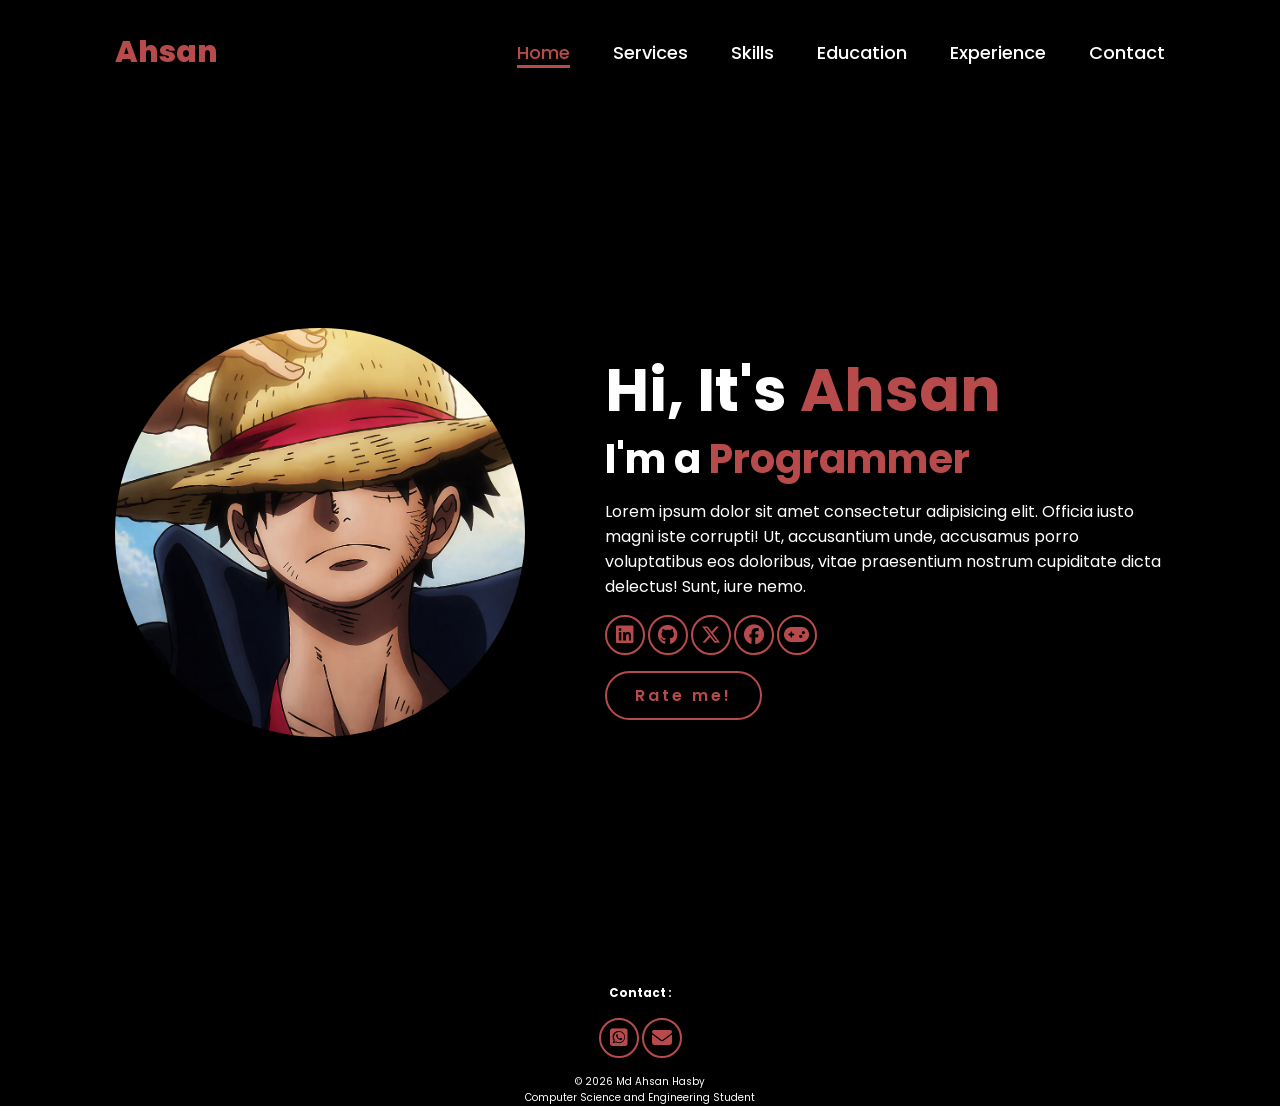
<file: index.html>
<!DOCTYPE html>
<html lang="en">
<head>
    <meta charset="UTF-8">
    <meta name="viewport" content="width=device-width, initial-scale=1.0">
    
    <link rel="stylesheet" href="https://cdnjs.cloudflare.com/ajax/libs/font-awesome/6.5.2/css/all.min.css">
    <link rel="stylesheet" href="style.css">
    
    <title>Ahsan's Portfolio</title>
</head>

<body>
    <header>
        <a href="#" class="logo">Ahsan</a>
        <nav>
            <a href="index.html" class="active">Home</a>
            <a href="#">Services</a>
            <a href="cv.html" target="_blank">Skills</a>
            <a href="cv.html" target="_blank">Education</a>
            <a href="cv.html" target="_blank">Experience</a>
            <a href="#contact">Contact</a>
        </nav>
    </header>
    <section class="home">
        <div class="home-img">
            <img src="Luffy.png" alt="Md Ahsan">
         </div>
        <div class="home-content">
            <h1>Hi, It's <span>Ahsan</span></h1>
            <h3 class="typing-text">I'm a <span></span></h3>
            <p>Lorem ipsum dolor sit amet consectetur adipisicing elit. Officia iusto magni iste corrupti! Ut, accusantium unde, accusamus porro voluptatibus eos doloribus, vitae praesentium nostrum cupiditate dicta delectus! Sunt, iure nemo.</p>
            
            <br>
            <hr style="color: white">
            <div class="social-icons">
                <a href = "https://www.linkedin.com/in/mdahsanhasby/" target="_blank" aria-label="LiinkedIn">
                    <i class="fa-brands fa-linkedin"></i>
                </a>
                <a href = "https://github.com/AhsanHasby" target="_blank" aria-label="GitHub">
                    <i class="fa-brands fa-github"></i>
                </a>
                <a href="https://x.com/AhsanHasby" target="_blank" aria-label="x-twitter">
                    <i class="fa-brands fa-x-twitter"></i>
                </a>
                <a href = "https://www.facebook.com/MdAhsanHasby" target = "_blank" aria-label = "Facebook">
                    <i class="fa-brands fa-facebook"></i>
                </a>
                <a href="projects.html" target="_blank" aria-label="Clash-of-Clans">
                    <i class="fa-solid fa-gamepad"></i>
                </a>
            </div>
            <br>
            <a href="#" class="btn">Rate me!</a>
        </div>
    </section>
    <footer id="contact">
        <div class="social-icons">
            <h3>Contact : </h3>
            <br>
            <a href="https://wa.me/+8801317134323" target="_blank" aria-label="WhatsApp">
                <i class="fa-brands fa-square-whatsapp"></i>
            </a>
            <a href="mailto:mahahsanhasby@gmail.com" target="_blank" aria-label="E-mail">
                <i class="fa-solid fa-envelope"></i>
            </a>
        </div>
        </a>
        <br>
        <p>
            © 2026 Md Ahsan Hasby <br>
            Computer Science and Engineering Student
        </p>
    </footer>
</body>
</html>
</file>
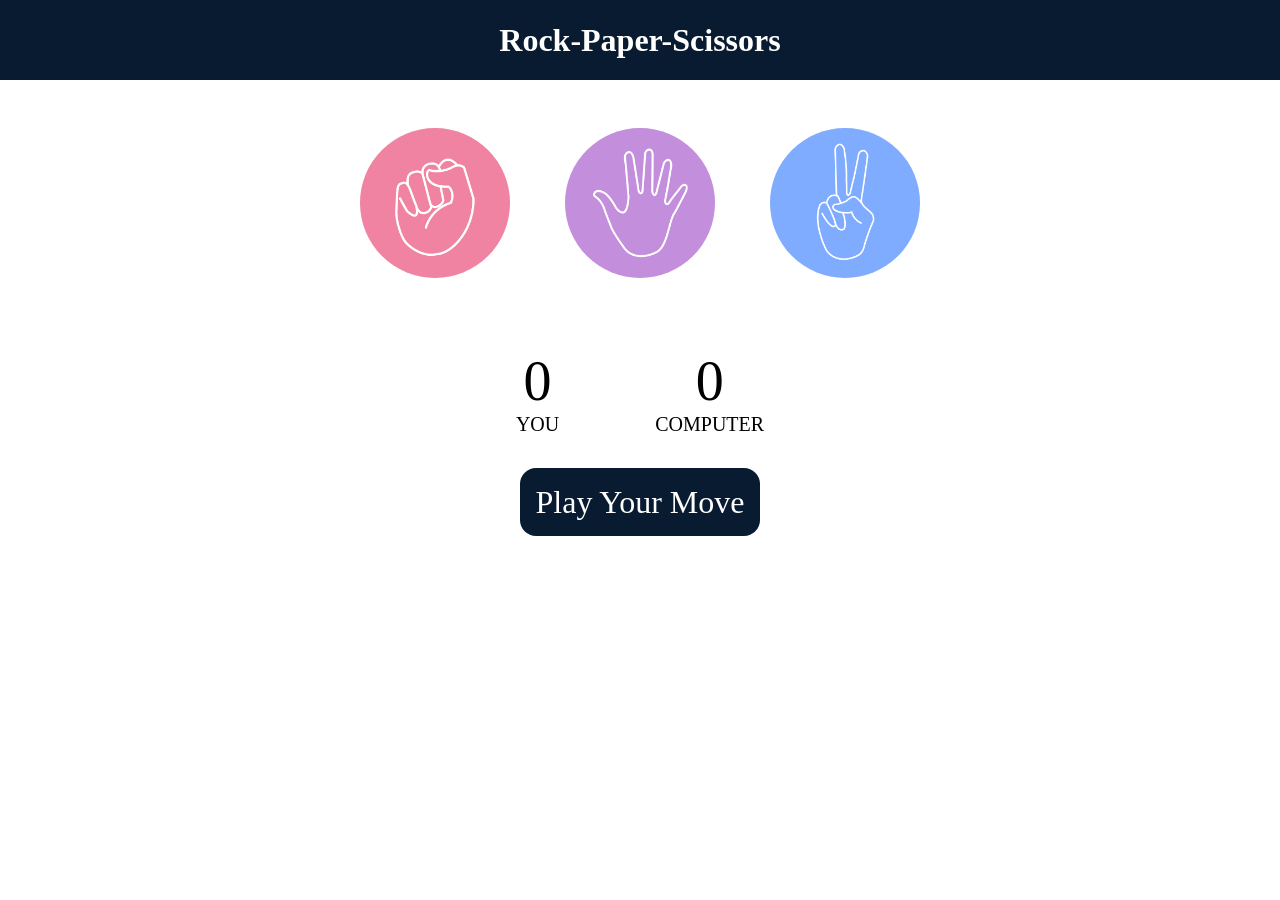
<file: Rock-Paper-Scissors/index.html>
<!DOCTYPE html>
<html lang="en">
<head>
    <meta charset="UTF-8">
    <meta name="viewport" content="width=device-width, initial-scale=1.0">
    <title>Rock-Paper-Scissors</title>
    <link rel="stylesheet" href="style.css">
</head>
<body>
    <h1>Rock-Paper-Scissors</h1>
    <div class="choices">
        <div class="choice" id="rock">
            <img src="./images/rock.png" alt="Rock">
        </div>
        <div class="choice" id="paper">
            <img src="./images/paper.png" alt="Paper">
        </div>
        <div class="choice" id="scissors">
            <img src="./images/scissors.png" alt="Scissors">
        </div>
    </div>

    <div class="score-board">
        <div class="score">
            <p id="user-score">0</p>
            <p>YOU</p>
        </div>
        <div class="score">
            <p id="comp-score">0</p>
            <p>COMPUTER</p>
        </div>
    </div>

    <div class="msg-container">
        <p id="msg">Play Your Move</p>
    </div>
    
    <script src = "app.js"></script>
</body>
</html>
</file>
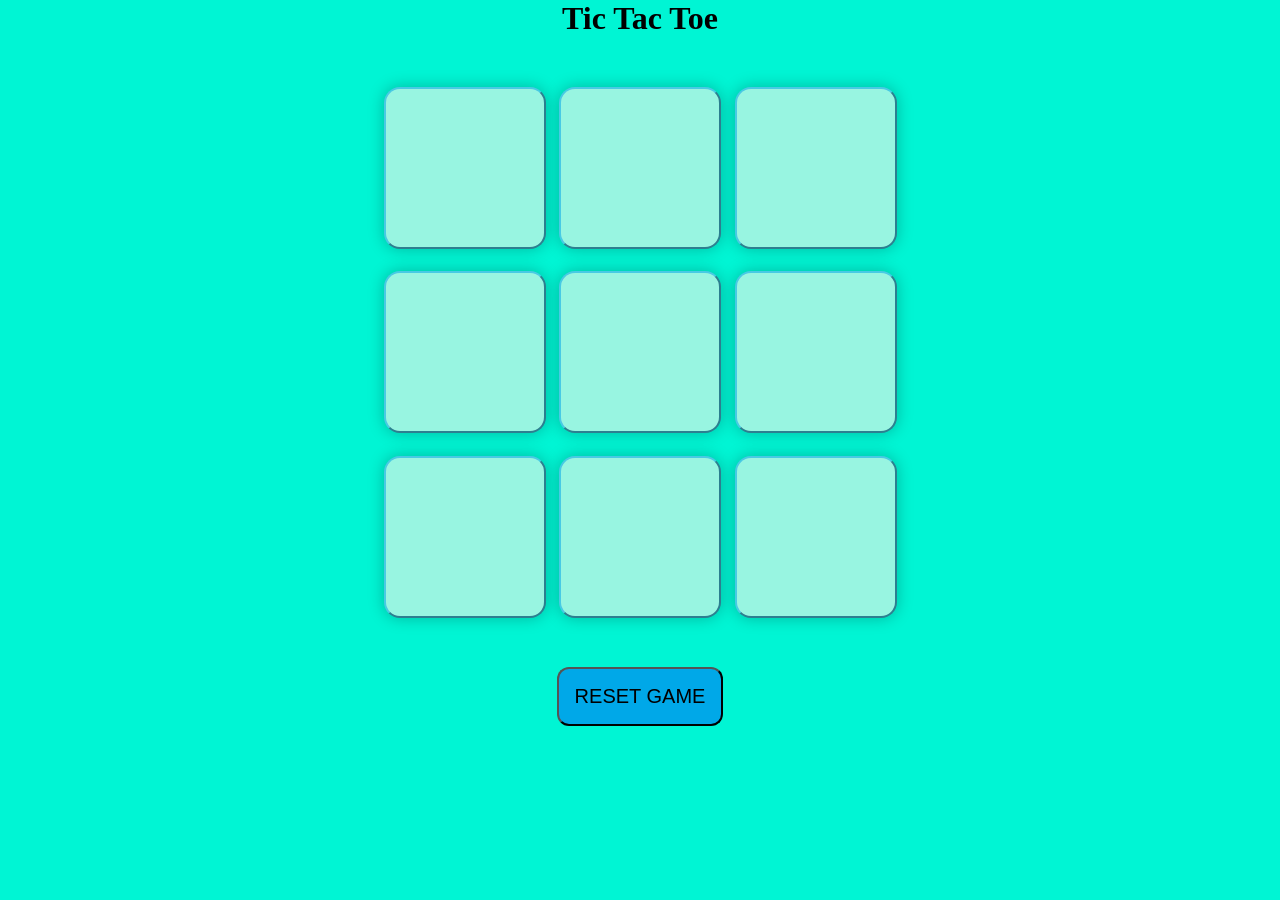
<file: Tic-Tac-Toe/index.html>
<!DOCTYPE html>
<html lang="en">
<head>
    <meta charset="UTF-8">
    <meta name="viewport" content="width=device-width, initial-scale=1.0">
    <title>Tic-Tac-Toe</title>
    <link rel="stylesheet" href="style.css" class="rel">
</head>
<body>
    <div class="msg-container hide">
        <p id="msg">Winner!!</p>
        <button id = "new-btn">NEW GAME</button>
    </div>
    <main>
        <h1>Tic Tac Toe</h1>
        <div class="container">
            <div class="game">
                <button class="box"></button>
                <button class="box"></button>
                <button class="box"></button>
                <button class="box"></button>
                <button class="box"></button>
                <button class="box"></button>
                <button class="box"></button>
                <button class="box"></button>
                <button class="box"></button>
            </div>
        </div>
        <button id="reset-btn">RESET GAME</button>
    </main>

    <script src = "app.js"></script>
</body>
</html>
</file>
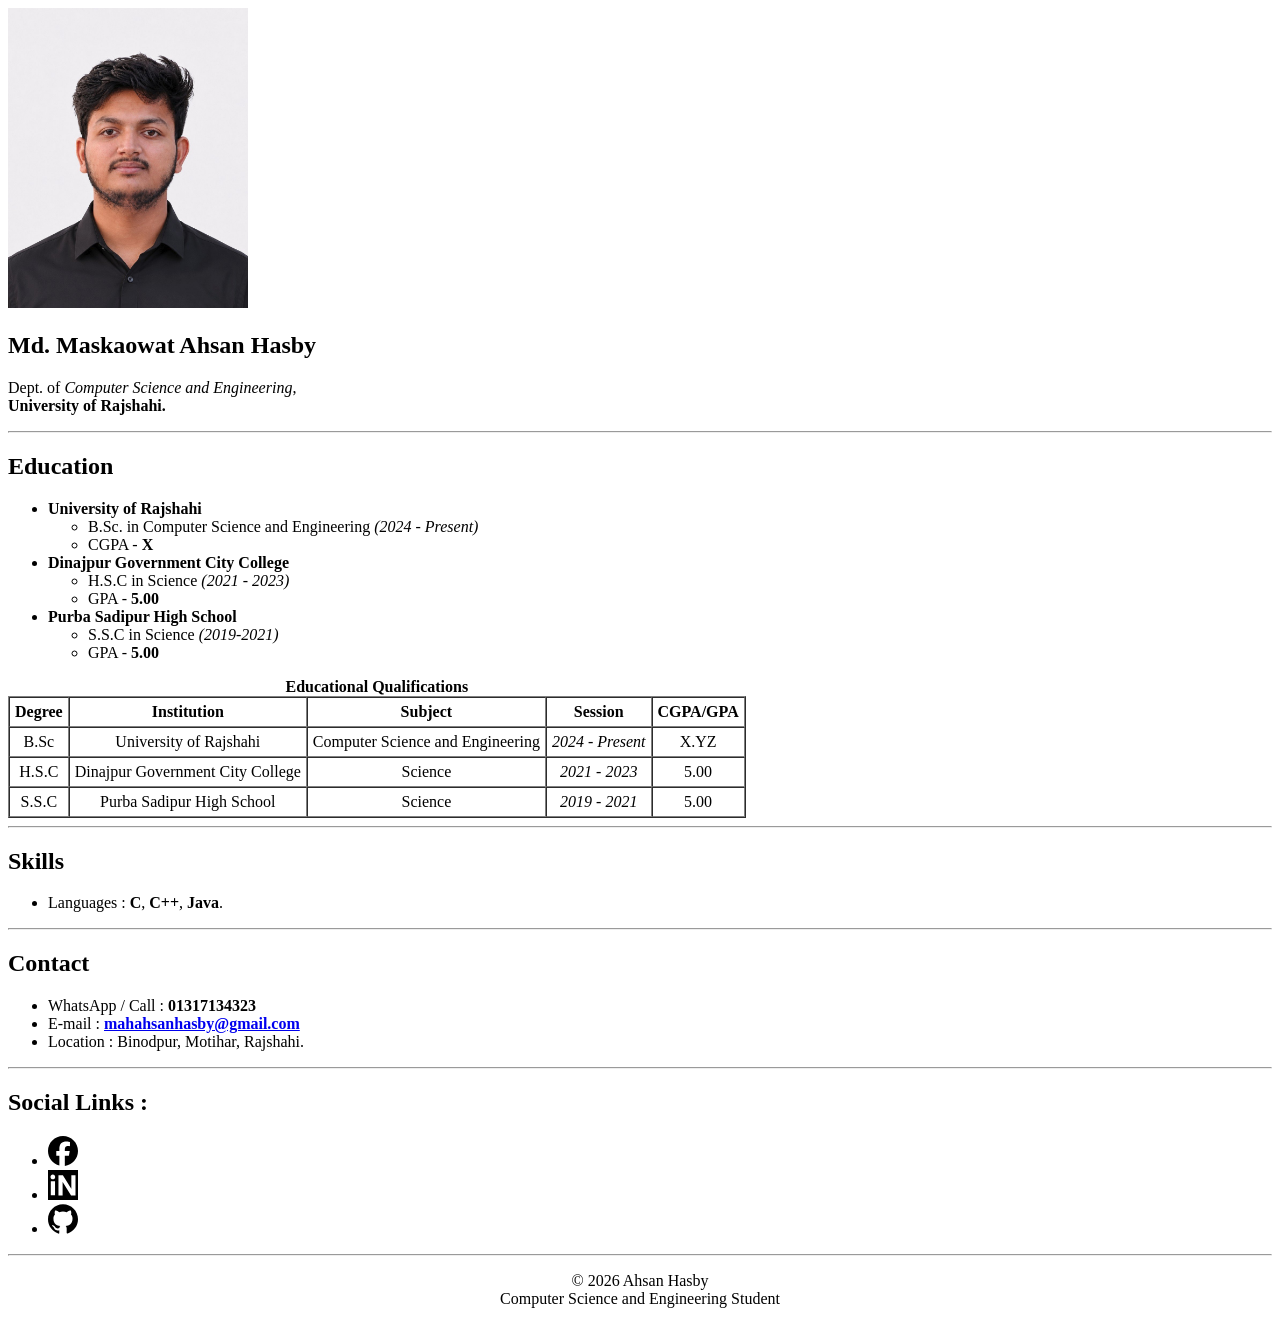
<file: cv.html>
<!DOCTYPE html>
<html lang="en">
    <head>
        <title>Ahsan's Portfolio</title>

        <meta charset="UTF-8">
        <meta name="viewport" content="width=device-width, initial-scale=1.0">
    </head>

    <body>

        <!-- Profile image and Introduction -->

        <img src = "Ahsan-Hasby-Passport-Size-Pic.png" alt = "Ahsan-Hasby" width = "240" height="300">
        <h2>Md. Maskaowat Ahsan Hasby</h2>
        <p>
            Dept. of <i>Computer Science and Engineering</i>,
            <br>
            <b>University of Rajshahi.</b>
        </p>
        
        <hr>

        <!-- Education Qualification -->

        <h2>Education</h2>


        <ul>
            <li>
                <b>University of Rajshahi</b>
                <ul>
                    <li>
                        B.Sc. in Computer Science and Engineering <i>(2024 - Present)</i>
                    </li>
                    <li>
                        CGPA - <b>X</b>
                    </li>
                </ul>
            </li>
            <li>
                <b>Dinajpur Government City College</b>
                <ul>
                    <li>
                        H.S.C in Science <i>(2021 - 2023)</i>
                    </li>
                    <li>GPA - <b>5.00</b></li>
                </ul>
            </li>
            <li>
                <b>Purba Sadipur High School</b>
                <ul>
                    <li>
                        S.S.C in Science <i>(2019-2021)</i>
                    </li>
                    <li>
                        GPA - <b>5.00</b>
                    </li>
                </ul>
            </li>
        </ul>

        <!--Table data-->
        <table border="1" cellpadding="5" cellspacing="0">
            <caption><b>Educational Qualifications</b></caption>
            <thead align="center">
                <tr>
                    <th>Degree</th>
                    <th>Institution</th>
                    <th>Subject</th>
                    <th>Session</th>
                    <th>CGPA/GPA</th>
                </tr>
                <tr>
                    <td>B.Sc</td>
                    <td>University of Rajshahi</td>
                    <td>Computer Science and Engineering</td>
                    <td><i>2024 - Present</i></td>
                    <td>X.YZ</td>
                </tr>
            </thead>
            <tbody align="center">
                <tr>
                    <td>H.S.C</td>
                    <td>Dinajpur Government City College</td>
                    <td>Science</td>
                    <td><i>2021 - 2023</i></td>
                    <td>5.00</td>
                </tr>
                <tr>
                    <td>S.S.C</td>
                    <td>Purba Sadipur High School</td>
                    <td>Science</td>
                    <td><i>2019 - 2021</i></td>
                    <td>5.00</td>
                </tr>
            </tbody>

        </table>

        <hr>

        <!-- Skills -->

        <h2>Skills</h2>
        <ul>
            <li>
                Languages : <b>C</b>, <b>C++</b>, <b>Java</b>.
            </li>
        </ul>

        <hr>

        <!-- Contact -->

        <h2>Contact</h2>
        <ul>
            <li>
                WhatsApp / Call : <b>01317134323</b>
            </li>
            <li>
                E-mail : <a href="mailto:mahahsanhasby@gmail.com" target="_blank"><b>mahahsanhasby@gmail.com</b></a>
            </li>
            <li>
                Location : Binodpur, Motihar, Rajshahi.
            </li>
        </ul>

        <hr>

        <!-- Social Links --> 
        <h2>Social Links :</h2>
        <ul>
            <li>
                <a href = "https://www.facebook.com/MdAhsanHasby" target = "_blank" aria-label = "Facebook">
                    <img src = "icons/facebook.svg" alt = "Facebook" width = "30" height="30">
                </a>
            </li>
            <li>
                <a href = "https://www.linkedin.com/in/mdahsanhasby/" target="_blank" aria-label="LiinkedIn">
                    <img src="icons/linkedin.svg" alt="LinkedIn" width="30" height="30">
                </a>
            </li>
            <li>
                <a href = "https://github.com/AhsanHasby" target="_blank" aria-label="GitHub">
                    <img src="icons/github.svg" alt="GitHub" width="30" height="30">    
                </a>
            </li>

        </ul>

    <footer>
        <hr>

        <p align="center">
            © 2026 Ahsan Hasby <br>
            Computer Science and Engineering Student
        </p>

    </footer>

    </body>

</html>
</file>
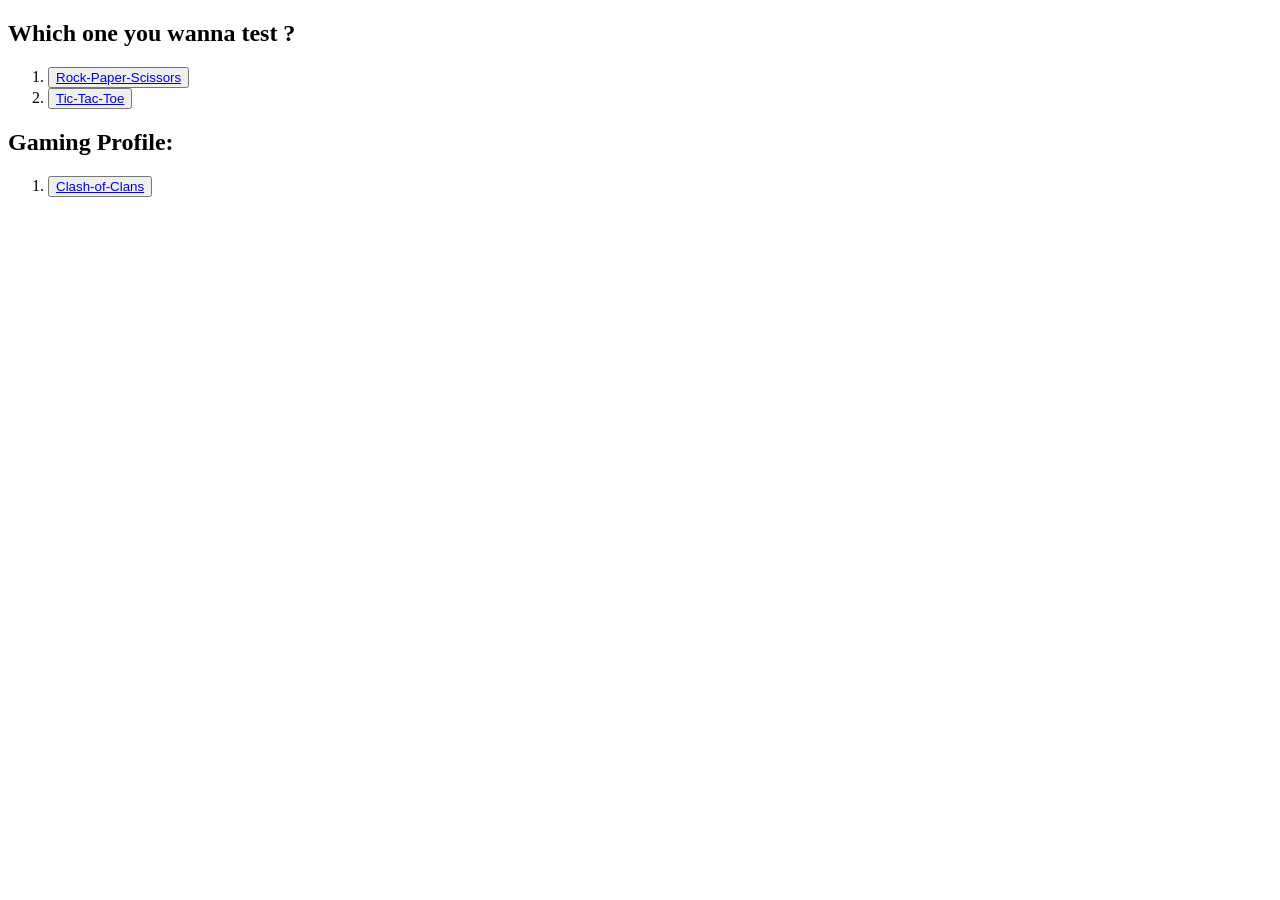
<file: projects.html>
<!DOCTYPE html>
<html lang="en">
<head>
    <meta charset="UTF-8">
    <meta name="viewport" content="width=device-width, initial-scale=1.0">
    <title>My Projects</title>
</head>
<body>
    <h2>Which one you wanna test ?</h2>
    <ol class="lists" type="1">
        <li class="list">
            <button id = "list-btn"><a href="Rock-Paper-Scissors/index.html" target="_blank" aria-label="Rock-Paper-Scissors" id="link">Rock-Paper-Scissors</a></button>
        </li>
        <li class="list">
            <button id = "list-btn"><a href="Tic-Tac-Toe/index.html" id="link" target="_blank" aria-label="Tic-Tac-Toe">Tic-Tac-Toe</a></button>
        </li>
    </ol>
    <h2>Gaming Profile:</h2>
        <ol class="lists" type="1">
        <li class="list">
            <button id="list-btn"><a href="https://www.clashofstats.com/players/md-royal-hasby-LG88VU9LR/summary" id="link" target="_blank" aria-label="Clash-of-Clans">Clash-of-Clans</a></button>
        </li>
    </ol>

</body>
</html>
</file>
<file: style.css>
@import url('https://fonts.googleapis.com/css2?family=Poppins%3Awght%40100%3B200%3B300%3B400%3B500%3B600&display=swap%27%29%3B');

 *{
    margin: 0;
    padding: 0;
    box-sizing: border-box;
    text-decoration: none;
    border: none;
    outline: none;
    font-family: 'Poppins', sans-serif;
}

html{
    font-size: 62.5%;
}
 
body{
    width: 100%;
    height:100vh;
    overflow-x: hidden;
    background-color: black;
    color:white;
}

header{
    margin-top: 20px;
    position: static;
    top: 0;
    left: 0;
    width: 100%;
    padding: 1rem 9%;
    background-color: transparent;
    filter: drop-shadow(10px);
    display: flex;
    justify-content: space-between;
    align-items: center;
    z-index: 100;
}

.logo{
    font-size: 3rem;
    color: #b74b4b;
    font-weight: 800;
    cursor: pointer;
    transition: 0.5s ease;
}

.logo:hover{
    transform: scale(1.1);
}

nav a{
    font-size: 1.8rem;
    color: white;
    margin-left: 4rem;
    font-weight: 500;
    transition: 0.3s ease;
    border-bottom: 3px solid transparent;
}

nav a:hover, nav a.active{
    color: #b74b4b;
    border-bottom: 3px solid #b74b4b;
}

@media(max-width:995px) {
    nav {
        position: absolute;
        display: none;
        top: 0;
        right: 0;
        width: 40%;
        border-left: 3px solid #b74b4b;
        border-bottom: 3px solid #b74b4b;
        border-bottom-left-radius: 2rem;
        padding: 1rem solid;
        background-color: #161616;
        border-top: 0.1rem solid rgba(0, 0, 0, 0.1);
    }

    nav.active {
        display: block;
    }

    nav a {
        display: block;
        font-size: 2rem;
        margin: 3rem 0;
    }

    nav a:hover, nav a.active {
        padding: 1rem;
        border-radius : 0.5rem;
        border-bottom: 0.5rem solid #b74b4b;
    }
}

section{
    min-height: 100vh;
    padding: 5rem 9% 5rem;
}

.home{
    display: flex;
    justify-content: center;
    align-items: center;
    gap: 8rem;
    background-color: black;
}

.home .home-content h1{
    font-size: 6rem;
    font-weight: 700;
    line-height: 1.3;
}

span {
    color: #b74b4b;
}

.home-content h3{
    font-size: 4rem;
    margin-bottom: 1rem;
    font-weight: 700;
}

.home-content p{
    font-size: 1.6rem;
}

.home-img{
    border-radius: 30%;
}

.home-img img{
    position: relative;
    width: 32vw;
    border-radius: 50%;
    box-shadow: 0 0 25px solid #b74b4b;
    cursor: pointer;
    transition: 0.2s linear;
}

.home-img img:hover{
    font-size: 1.8rem;
    font-weight: 500;
}

.social-icons a{
    display: inline-flex;
    justify-content: center;
    align-items: center;
    width: 4rem;
    height: 4rem;
    background-color: transparent;
    border: 0.2rem solid #b74b4b;
    font-size: 2rem;
    border-radius: 50%;
    margin: 3rem 1.5rem 3 rem 0;
    transition: 0.3s ease;
    color: #b74b4b;
}

.social-icons a:hover{
    color: black;
    transform: scale(1.3) translateY(-5px);
    background-color: #b74b4b;
    box-shadow: 0 0 25px #b74b4b;
}

.btn{
    display: inline-block;
    padding: 1rem 2.8rem;
    background-color: black;
    border-radius: 4rem;
    font-size: 1.6rem;
    color: #b74b4b;
    letter-spacing: 0.3rem;
    font-weight: 600;
    border: 2px solid #b74b4b;
    transition: 0.3s ease;
    cursor: pointer;
}

.btn:hover{
    transform: scale3d(1.03);
    background-color: #b74b4b;
    color: black;
    box-shadow: 0 0 25px #b74b4b;
}

.typing-text{
    font-size: 34px;
    font-weight: 600;
    min-width: 280px;
}

.typing-text span{
    position: relative;
}

.typing-text span::before{
    content: "Programmer";
    color: #b74b4b;
    animation: words 10s infinite;
}

.typing-text span::after{
    content: "";
    background-color: black;
    position: absolute;
    width: calc(100% + 8px);
    height: 100%;
    border-left: 3px solid black;
    right: -8;
    animation: cursor 0.6s infinite;
}

@keyframes cursor {
    to{
        border-left: 3px solid #b74b4b;
    }
}

@keyframes words {
    0%, 25% {
        content: "Web Developer";
    }
    26%, 50% {
        content: "Gamer";
    }
    51%, 75%{
        content: "Youtuber";
    }
    76%, 100%{
        content: "Programmer";
    }
}

@media (max-width: 1000px) {
    .home{
        gap: 4rem;
    }
}

@media(max-width:995px) {
    .home{
        flex-direction: column;
        margin: 5rem 4rem;
    }

    .home .home-content h3 {
        font-size: 2.5rem;
    }

    .home-content h1 {
        font-size: 5rem;
    }

    .home-img img {
        width: 70vw;
        margin-top: 4rem;
    }
}

footer{
    text-align: center;
}
</file>
<file: Rock-Paper-Scissors/style.css>
* {
    margin: 0;
    padding: 0;
    text-align: center;
}

h1 {
    background-color: #081b31;
    color: #fff;
    height: 5rem;
    line-height: 5rem;
}

.choice {
    height: 165px;
    width: 165px;
    border-radius: 50%;
    display: flex;
    justify-content: center;
    align-items: center;
}

.choice:hover {
    cursor: pointer;
    background-color:#081b31;
}

img {
    height: 150px;
    width: 150px;
    object-fit: cover;
    border-radius: 50%;
}

.choices {
    display: flex;
    justify-content: center;
    align-items: center;
    gap: 2.5rem;
    margin-top: 2.5rem;
}

.score-board {
    display: flex;
    justify-content: center;
    align-items: center;
    font-size: 1.25rem;
    margin-top: 4rem;
    gap: 6rem;
}

#user-score, #comp-score {
    font-size: 3.5rem;
}

.msg-container {
    margin-top: 3rem;
}

#msg {
    background-color: #081b31;
    color: #fff;
    font-size: 2rem;
    display: inline;
    padding: 1rem;
    border-radius: 1rem;
}
</file>
<file: Tic-Tac-Toe/style.css>
*{
    margin: 0;
    padding: 0;
}

body {
    background-color: #00f5d4;
    text-align: center;
}

.container {
    height: 70vh;
    display: flex;
    justify-content: center;
    align-items: center;
}

.game {
    height: 60vmin;
    width: 60vmin;
    display: flex;
    flex-wrap: wrap;
    justify-content: center;
    align-items: center;
    gap: 1.5vmin;
}

.box {
    height: 18vmin;
    width: 18vmin;
    border-radius: 1rem;
    border: auto;
    border-color: #48cae4;
    box-shadow: 0 0 1rem rgba(0, 0, 0, 0.25);
    font-size: 8vmin;
    color: #d21c16;
    background-color: #98f5e1;
}

#new-btn {
    padding: 1rem;
    font-size: 1.25rem;
    background-color: #00a8e8;
    color: #000000;
    border-radius: 0.75rem;
    border: auto;
}

#reset-btn {
    padding: 1rem;
    font-size: 1.25rem;
    background-color: #00a8e8;
    color: #000000;
    border-radius: 0.75rem;
    border: auto;
}

#msg {
    color: #ffffc7;
    font-size: 5vmin;
}

.msg-container {
    height: 100vmin;
    display: flex;
    justify-content: center;
    align-items: center;
    flex-direction: column;
    gap: 0.5rem;
}


.hide {
    display: none;
}
</file>
